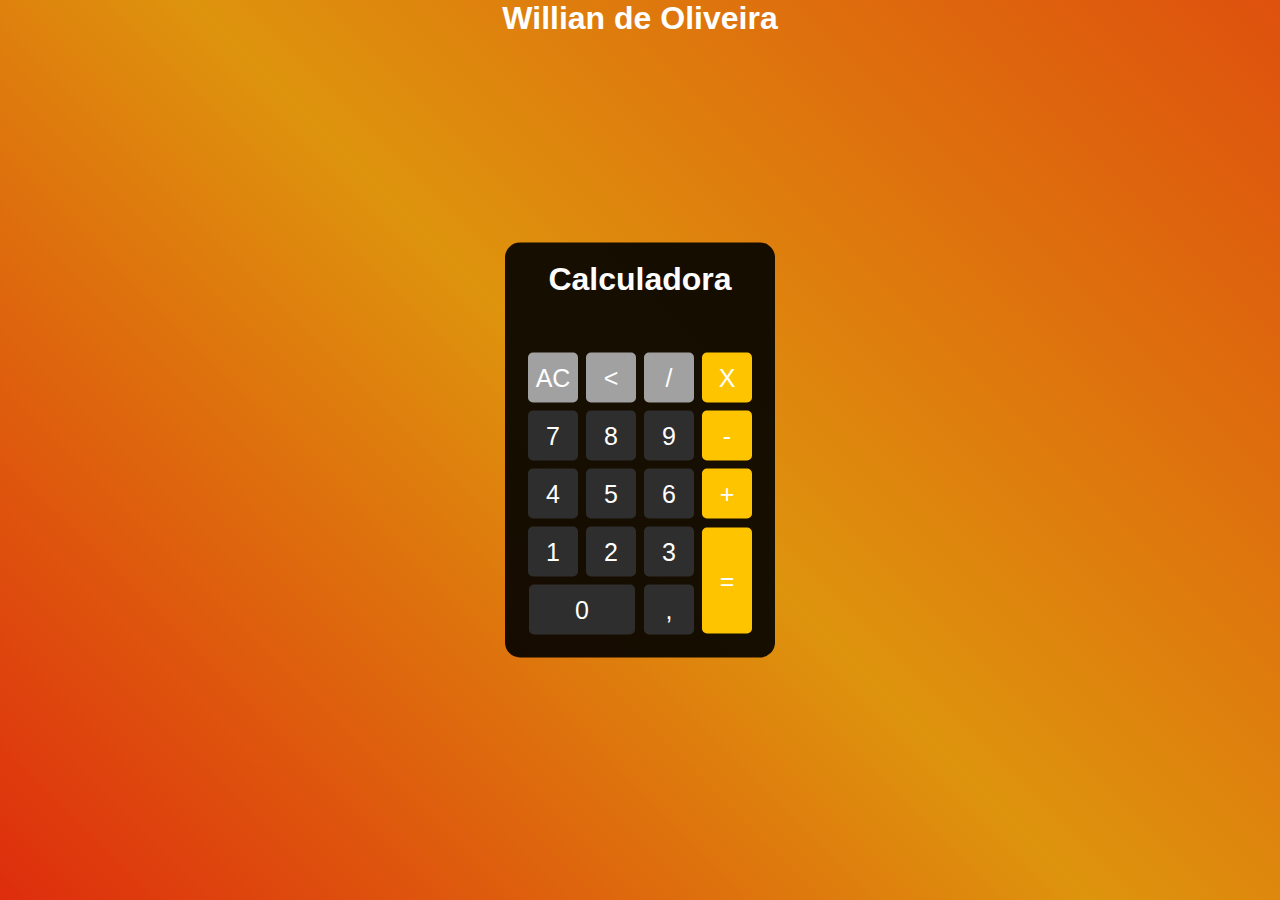
<file: Calculadora/index.html>
<!DOCTYPE html>
<html lang="pt-br">
<head>
    <meta charset="UTF-8">
    <meta name="viewport" content="width=device-width, initial-scale=1.0">
    <title>Calculadora</title>
<link rel="stylesheet" href="style.css">
</head>
<body>
    <div class="fundo">
        <h1>Willian de Oliveira</h1>
        <div class="calculadora">
            <h1 class="nome">Calculadora</h1>
            <p id="resultado"></p>
            <table>
                <tr>
                    <td><button class="botton" onclick="clean()">AC</button></td>
                    <td><button class="botton" onclick="back()"><</button></td>
                    <td><button class="botton" onclick="insert('/')">/</button></td>
                    <td><button class="botaodiferente" onclick="insert('*')">X</button></td>
                </tr>
                <tr>
                    <td><button class="botao" onclick="insert('7')">7</button></td>
                    <td><button class="botao" onclick="insert('8')">8</button></td>
                    <td><button class="botao" onclick="insert('9')">9</button></td>
                    <td><button class="botaodiferente" onclick="insert('-')">-</button></td>
                </tr>
                <tr>
                    <td><button class="botao" onclick="insert('4')">4</button></td>
                    <td><button class="botao" onclick="insert('5')">5</button></td>
                    <td><button class="botao" onclick="insert('6')">6</button></td>
                    <td><button class="botaodiferente" onclick="insert('+')">+</button></td>
                </tr>
                <tr>
                    <td><button class="botao" onclick="insert('1')">1</button></td>
                    <td><button class="botao" onclick="insert('2')">2</button></td>
                    <td><button class="botao" onclick="insert('3')">3</button></td>
                    <td rowspan="2"><button class="botaodiferente" style="height: 106px;" onclick="calcular()">=</button></td>
                </tr>
                <tr>
                    <td colspan="2"><button class="botao" style="width: 106px;" onclick="insert('0')">0</button></td>
                    <td><button class="botao" onclick="insert(',')">,</button></td>
                </tr>
            </table>
        </div>
    </div>
    <script>
        function insert(num)
        {
        let numero = document.getElementById('resultado').innerHTML 
        document.getElementById('resultado').innerHTML = numero + num
        }
        function clean()
        {
            document.getElementById('resultado').innerHTML = "";
        }
        function back()
        {
            let resultado = document.getElementById('resultado').innerHTML;
            document.getElementById('resultado').innerHTML = resultado.substring(0, resultado.length -1);
        }
        function calcular()
        {
            let resultado = document.getElementById('resultado').innerHTML;
            if(resultado)
            {
                document.getElementById('resultado').innerHTML = eval(resultado);
            }
            else
            {
                document.getElementById('resultado').innerHTML = "Nada..."
            }
        }

    </script>
</body>
</html>
</file>
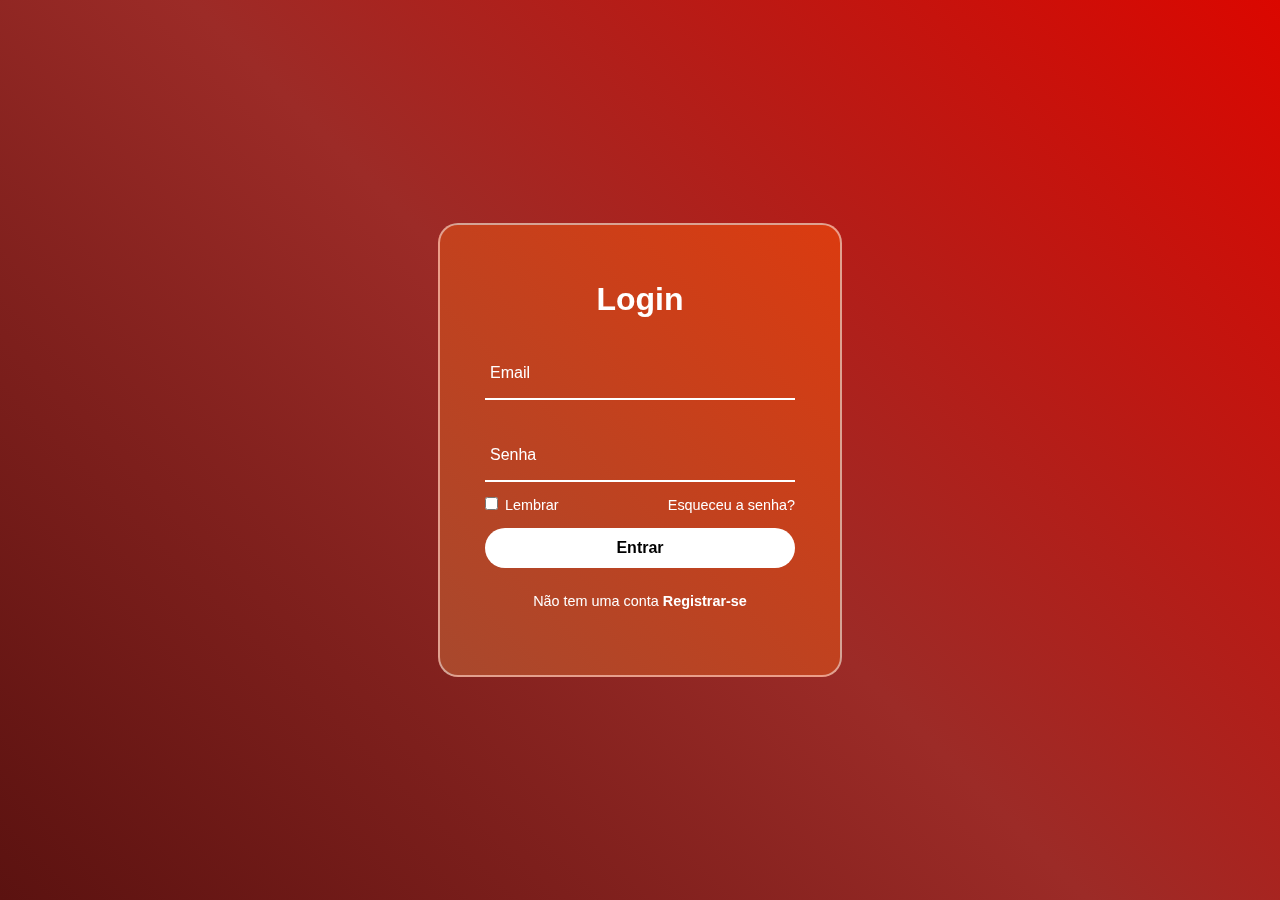
<file: Formulario Simples/index.html>
<!DOCTYPE html>
<html lang="pt-br">
<head>
    <meta charset="UTF-8">
    <meta name="viewport" content="width=device-width, initial-scale=1.0">
    <link rel="stylesheet" href="https://cdnjs.cloudflare.com/ajax/libs/font-awesome/6.4.2/css/all.min.css" integrity="sha512-z3gLpd7yknf1YoNbCzqRKc4qyor8gaKU1qmn+CShxbuBusANI9QpRohGBreCFkKxLhei6S9CQXFEbbKuqLg0DA==" crossorigin="anonymous" referrerpolicy="no-referrer" />
    
    <title>Formulário</title>
    <link rel="stylesheet" href="style.css">
</head>
<body>
    <section>
        <div class="form-box">
            <div class="form-value">
                <form action="">
                    <h2>Login</h2>
                        <div class="inputbox">
                            <i class="fa-solid fa-envelope"></i>
                            <input type="email" required>
                            <label for="">Email</label>
                        </div>
                        <div class="inputbox">
                            <i class="fa-solid fa-lock"></i>
                            <input type="password" required>
                            <label for="">Senha</label>
                        </div>
                        <div class="forget">
                            <label for=""><input type="checkbox"> Lembrar</label>
                            
                            <label for=""> <a href="#">Esqueceu a senha?</a> </label>
                        
                        </div>
                        <button>Entrar</button>

                        <div class="register">
                        <p>Não tem uma conta <a href="#">Registrar-se</a></p>
                        </div>
                </form>
            </div>
        </div>
    </section>
</body>
</html>
</file>
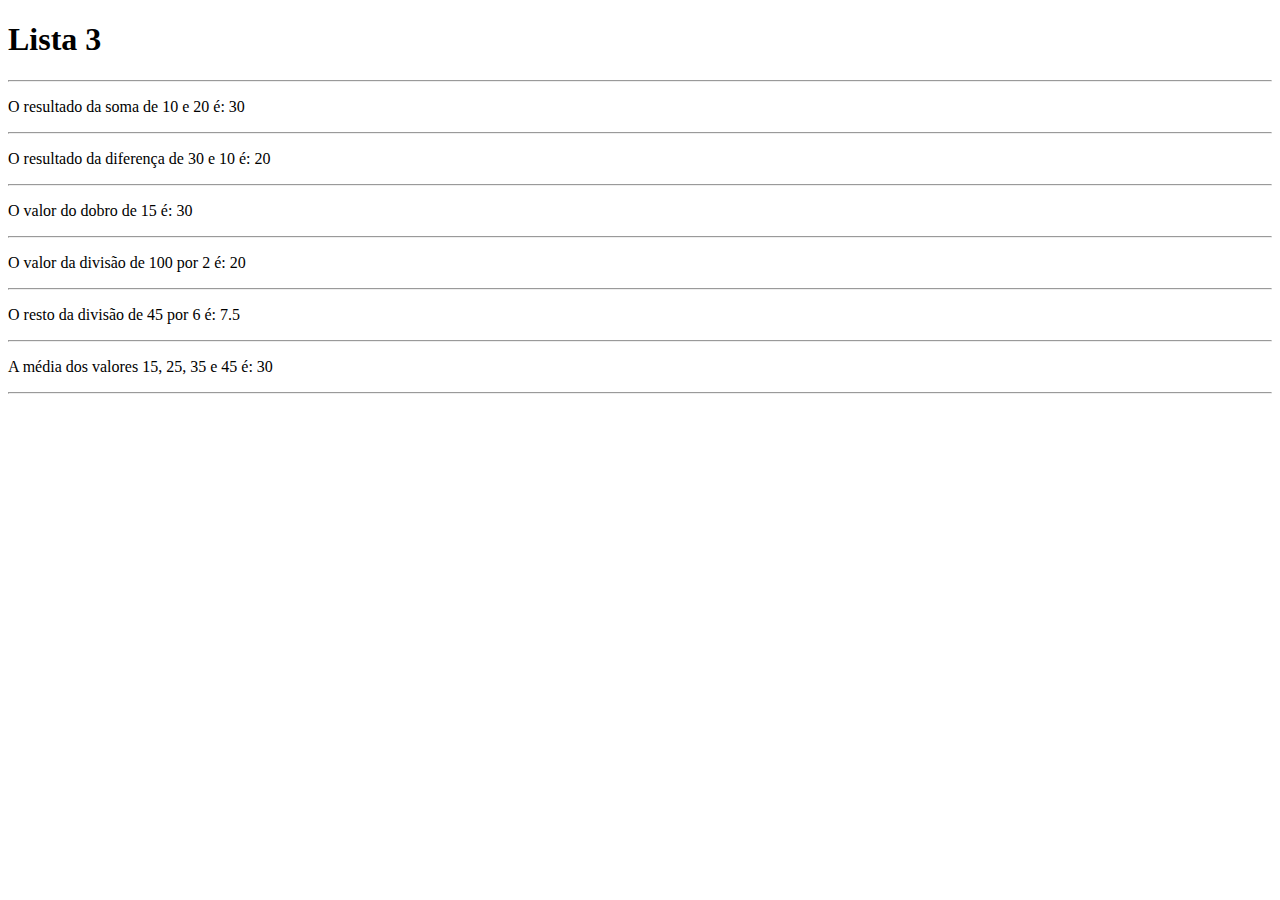
<file: Lista 3/index.html>
<!DOCTYPE html>
<html lang="pt-br">

<head>
    <meta charset="UTF-8">
    <meta name="viewport" content="width=device-width, initial-scale=1.0">
    <title>Lista 3</title>
</head>
 <body>
    <h1>Lista 3</h1>
<hr>
    
    <p>O resultado da soma de 10 e 20 é: <span id="resultado"></span></p>
    
    <script>
        let resultado = 10 + 20;
        document.getElementById("resultado").innerHTML = resultado
    </script>
<hr>

    <p>O resultado da diferença de 30 e 10 é: <span id="resulta"></span></p>

    <script>
        let resulta = 30 - 10;
        document.getElementById("resulta").innerHTML = resulta
    </script>
<hr>

    <p>O valor do dobro de 15 é: <span id="dobro"></span></p>

    <script>
        let dobro = 15 * 2;
        document.getElementById("dobro").innerHTML = dobro
    </script>
<hr>

    <p>O valor da divisão de 100 por 2 é: <span id="divisao"></span></p>

    <script>
        let divisao = 100 / 5 
        document.getElementById("divisao").innerHTML = divisao
    </script>
<hr>

    <p>O resto da divisão de 45 por 6 é: <span id="resto"></span></p>

    <script>
        let resto = 45 / 6 
        document.getElementById("resto").innerHTML = resto
    </script>
<hr>

    <p>A média dos valores 15, 25, 35 e 45 é: <span id="media"></span></p>

    <script>
        let soma = 15 + 25 + 35 + 45
        let media = soma / 4        
        document.getElementById("media").innerHTML = media;
    </script>
<hr>

 </body>
</html>
</file>
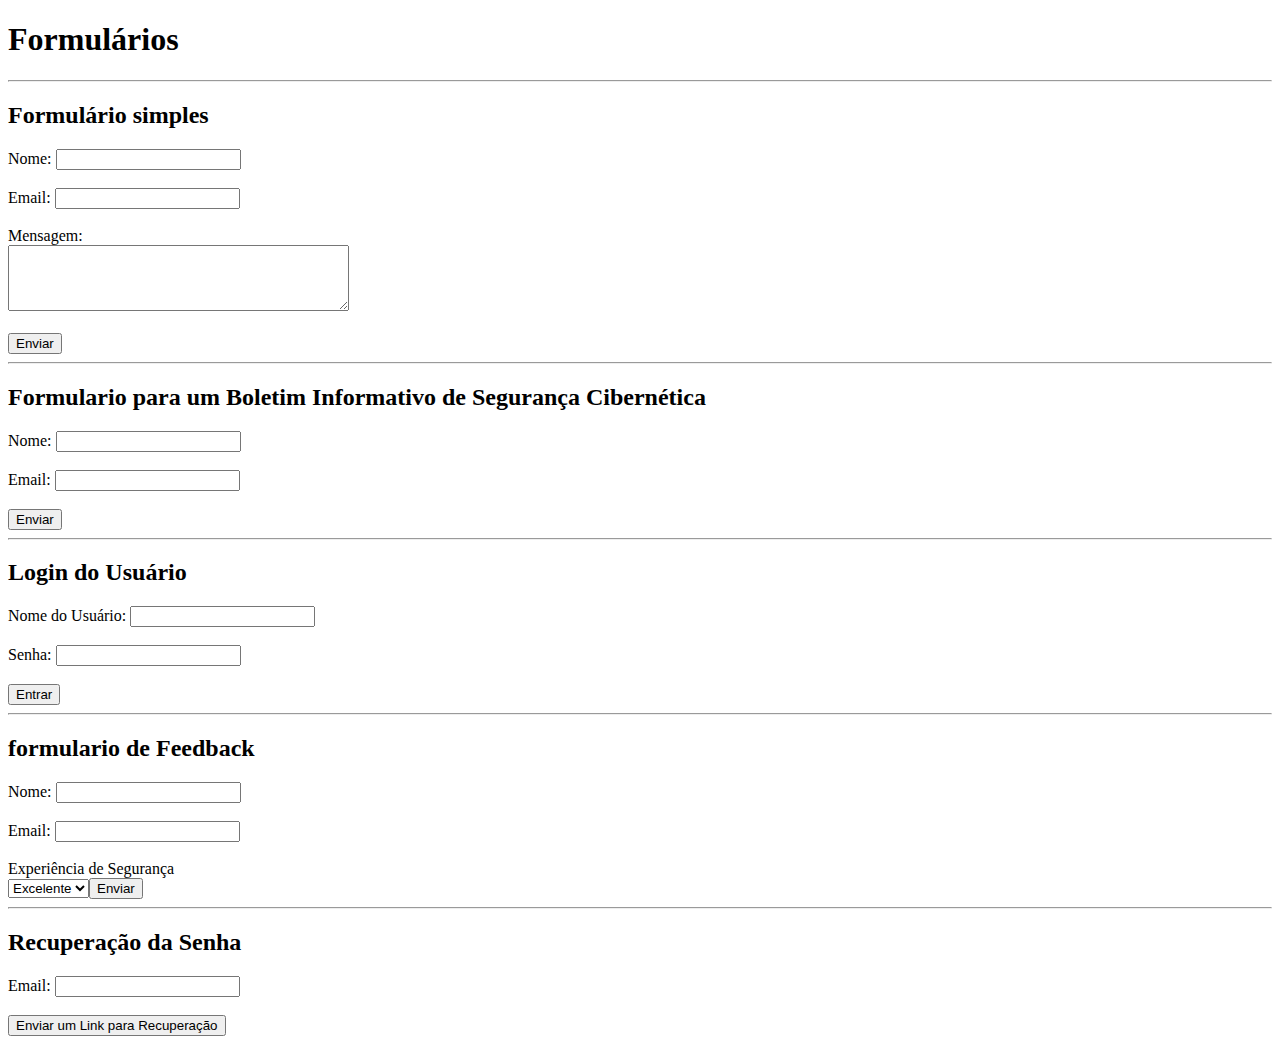
<file: Lista 1/Formulários/index.html>
<!DOCTYPE html>
<html lang="pt-br">
<head>
    <meta charset="UTF-8">
    <meta name="viewport" content="width=device-width, initial-scale=1.0">
    <title>Formulários</title>
</head>
<body>
    
    <h1>Formulários</h1>

<hr>

<h2>Formulário simples</h2>

<form action="processar_formulario.php" method="post">
 
    <label for="none">Nome:</label>
 <input type="text" id="none" name="none" required><br><br>

   <label for="Email">Email:</label>
 <input type="email" id="email" name="email" required><br><br>

   <label for="mensagem">Mensagem:</label><br>
 <textarea name="mensagem" id="mensagem" cols="40" rows="4" required></textarea><br><br>

 <input type="submit" value="Enviar">

</form>

<hr>

<h2>Formulario para um Boletim Informativo de Segurança Cibernética </h2>

<form action="processar_formulario.php" method="post">
 <label for="name">Nome:</label>
 <input type="text" id="name" name="none" required><br><br>
 
 <label for="email">Email:</label>
 <input type="text" id="email" name="email" required><br><br>

 <input type="submit" value="Enviar">
</form>

<hr>

<h2>Login do Usuário</h2>

<form action="processar_formulario.php" method="post">
    <label for="name">Nome do Usuário:</label>
    <input type="text" id="username" name="username" required><br><br>
    
    <label for="password">Senha:</label>
    <input type="password" id="password" name="password" required> <br><br>

    <input type="submit" value="Entrar">
</form>

<hr>

<h2>formulario de Feedback</h2>

<form action="processar_formulario.php" method="post">
    <label for="nome">Nome:</label>
    <input type="text" id="nome" name="nome" required><br><br>

    <label for="email">Email:</label>
    <input type="email" id="email" name="email" required><br><br>

    <label for="experiencia">Experiência de Segurança</label><br>
    <select name="experiencia" id="experiencia"> 
        <option value="excelente">Excelente</option>
        <option value="boa">Boa</option>
        <option value="ruim">Ruim</option><br><br>

        <label for="comentario">Comentário:</label>
        <textarea name="comentario" id="comentario" cols="40" rows="4"></textarea><br><br>

    <input type="submit" value="Enviar">    
    </form>

    <hr>

    <h2>Recuperação da Senha</h2>

    <form action="processar_formulario.php" method="post">

        <label for="email">Email:</label>
        <input type="email" id="email" name="email" required><br><br>

    <input type="submit" value="Enviar um Link para Recuperação">

    </form>
</body>
</html>
</file>
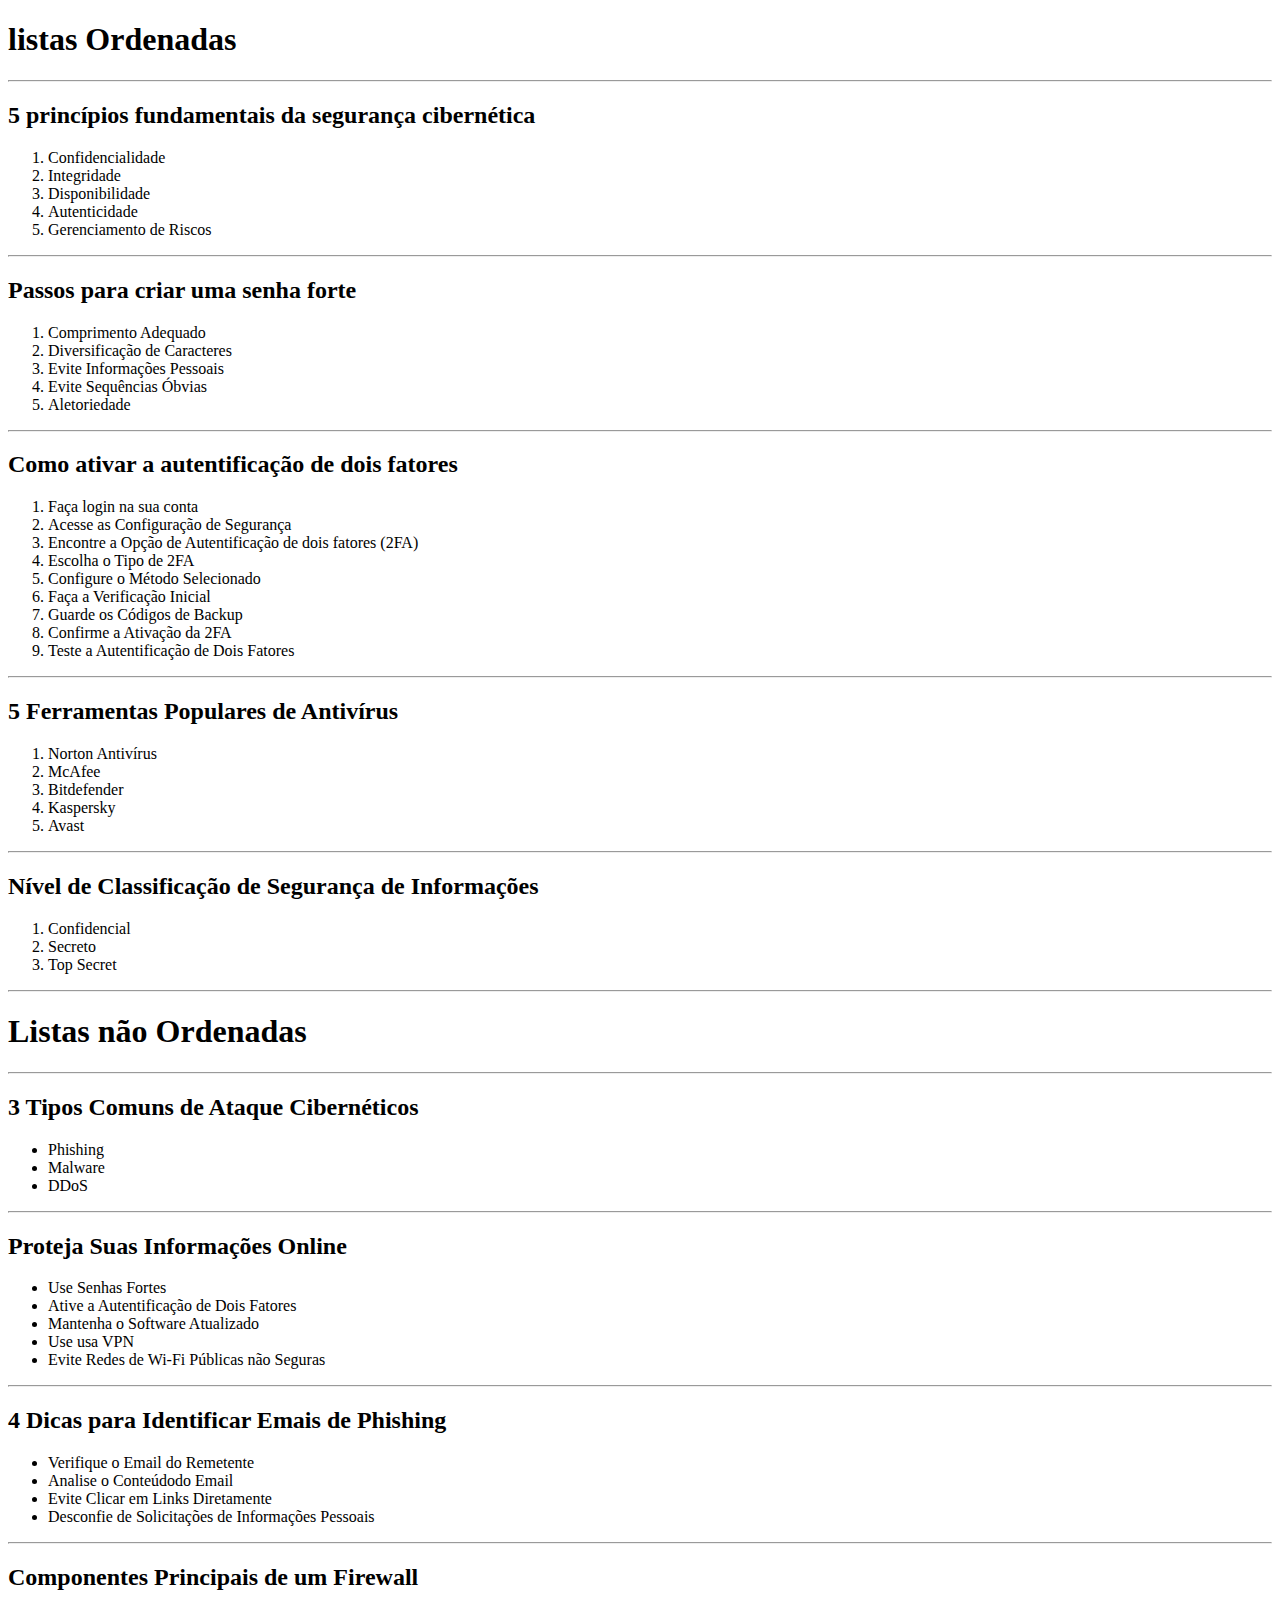
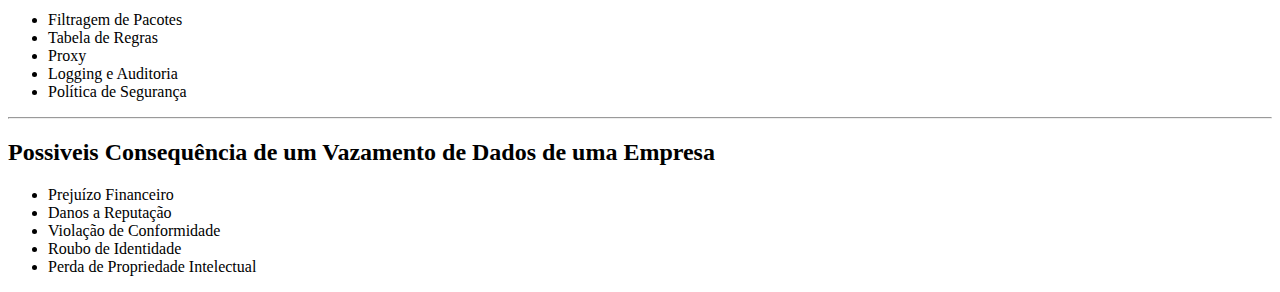
<file: Lista 1/Listas 1/index.html>
<!DOCTYPE html>
<html lang="pt-br">
<head>
    <meta charset="UTF-8">
    <meta name="viewport" content="width=device-width, initial-scale=1.0">
    <title>listas</title>
</head>
<body>
    <h1>listas Ordenadas</h1>
    <hr>
    <h2>5 princípios fundamentais da segurança cibernética</h2>
   
    <ol>
    <li>Confidencialidade</li>
    <li>Integridade</li>
    <li>Disponibilidade</li>
    <li>Autenticidade</li>
    <li>Gerenciamento de Riscos</li>
</ol>

<hr>

<h2>Passos para criar uma senha forte</h2>

<ol>
    <li>Comprimento Adequado</li>
    <li>Diversificação de Caracteres</li>
    <li>Evite Informações Pessoais</li>
    <li>Evite Sequências Óbvias</li>
    <li>Aletoriedade</li>
</ol>

<hr>

<h2>Como ativar a autentificação de dois fatores</h2>

<ol>
    <li>Faça login na sua conta</li>
    <li>Acesse as Configuração de Segurança</li>
    <li>Encontre a Opção de Autentificação de dois fatores (2FA)</li>
    <li>Escolha o Tipo de 2FA</li>
    <li>Configure o Método Selecionado</li>
    <li>Faça a Verificação Inicial</li>
    <li>Guarde os Códigos de Backup</li>
    <li>Confirme a Ativação da 2FA</li>
    <li>Teste a Autentificação de Dois Fatores</li>
</ol>

<hr>

<h2>5 Ferramentas Populares de Antivírus</h2>

<ol>
    <li>Norton Antivírus</li>
    <li>McAfee</li>
    <li>Bitdefender</li>
    <li>Kaspersky</li>
    <li>Avast</li>
</ol>

<hr>

<h2>Nível de Classificação de Segurança de Informações</h2>

<ol>
    <li>Confidencial</li>
    <li>Secreto</li>
    <li>Top Secret</li>
</ol>

<hr>

<h1>Listas não Ordenadas</h1>
<hr>

<h2>3 Tipos Comuns de Ataque Cibernéticos</h2>

<ul>
    <li>Phishing</li>
    <li>Malware</li>
    <li>DDoS</li>
</ul>

<hr>

<h2>Proteja Suas Informações Online</h2>

<ul>
    <li>Use Senhas Fortes</li>
    <li>Ative a Autentificação de Dois Fatores</li>
    <li>Mantenha o Software Atualizado</li>
    <li>Use usa VPN</li>
    <li>Evite Redes de Wi-Fi Públicas não Seguras</li>
</ul>

<hr>

<h2>4 Dicas para Identificar Emais  de Phishing</h2>

<ul>
    <li>Verifique o Email do Remetente</li>
    <li>Analise o Conteúdodo Email</li>
    <li>Evite Clicar em Links Diretamente</li>
    <li>Desconfie de Solicitações de Informações Pessoais</li>
</ul>

<hr>

<h2>Componentes Principais de um Firewall</h2>

<ul>
    <li>Filtragem de Pacotes</li>
    <li>Tabela de Regras</li>
    <li>Proxy</li>
    <li>Logging e Auditoria</li>
    <li>Política de Segurança</li>
</ul>

<hr>

<h2>Possiveis Consequência de um Vazamento de Dados de uma Empresa</h2>

<ul>
    <li>Prejuízo Financeiro</li>
    <li>Danos a Reputação</li>
    <li>Violação de Conformidade</li>
    <li>Roubo de Identidade</li>
    <li>Perda de Propriedade Intelectual</li>
</ul>

</body>
</html>
</file>
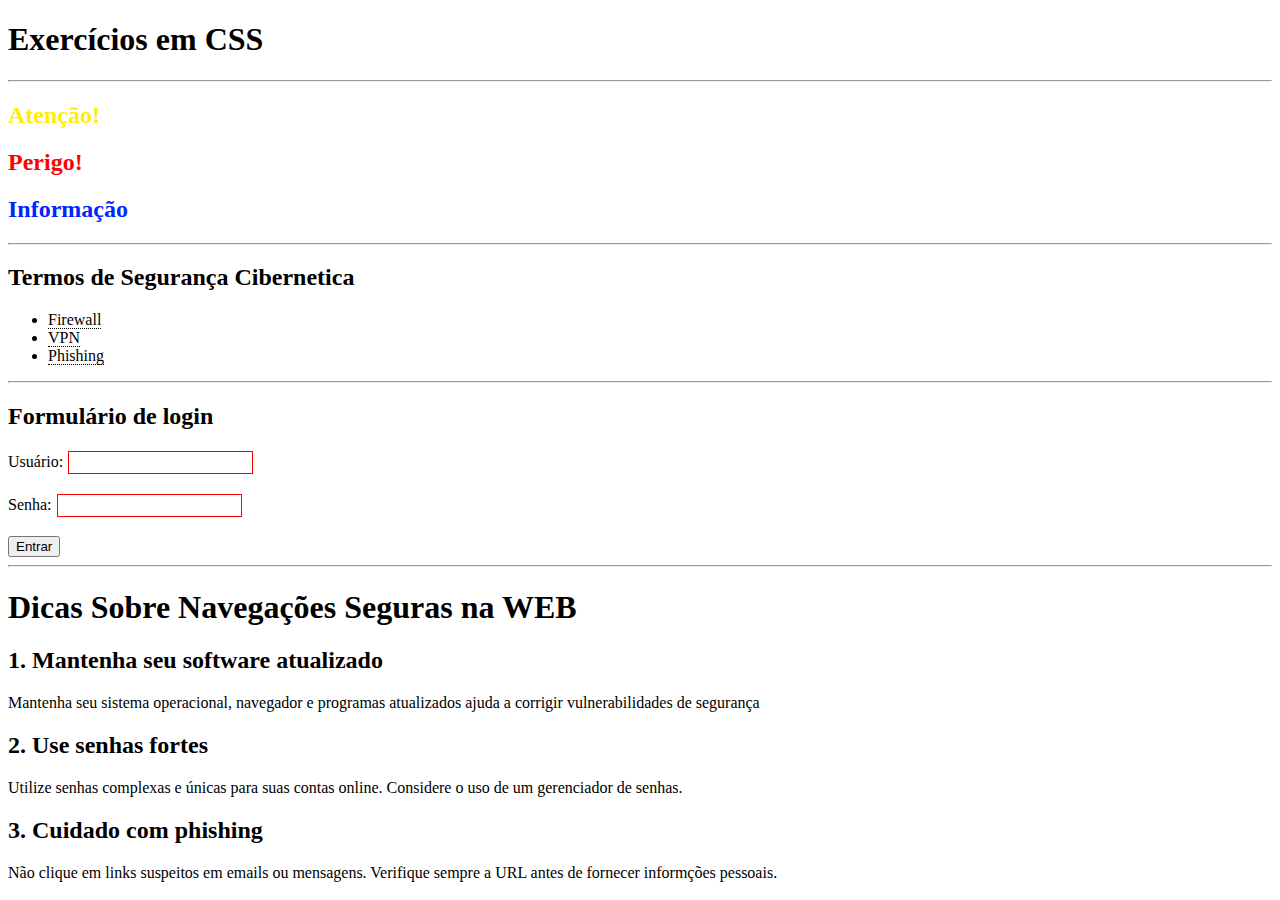
<file: Lista 2/HTML.CSS/index.html>
<!DOCTYPE html>
<html lang="pt-br">
<head>
    <meta charset="UTF-8">
    <meta name="viewport" content="width=device-width, initial-scale=1.0">
    <title>Exercícios em CSS</title>
    <link rel="stylesheet" href="style.css">

</head>
<body>
    <h1>Exercícios em CSS</h1>
 <hr>
    <h2 style="color: #ffee00;">Atenção!</h2>
    <h2 style="color: #ff0000;">Perigo!</h2>
    <h2 style="color: #0026ff;">Informação</h2>
    <hr>

    <h2>Termos de Segurança Cibernetica</h2>
    <ul>
        <li><span class="termo" dica="Um firewall é um dispositivo ou software que monitora e controla o tráfego de rede para proteger uma rede ou sistema de ameaças externas.">Firewall</span></li>
        <li><span class="termo" dica="Uma VPN é uma tecnologia que cria uma conexão criptografada entre um dispositivo e uma rede privada, aumentando a privacidade e a segurança online.">VPN</span></li>
        <li><span class="termo" dica="Phishing é uma técnica em que os criminosos enviam mensagens falsas ou fingem ser entidades confiáveis para enganar as pessoas e obter informações pessoais ou financeiras.">Phishing</span></li>
    </ul>
    <hr>
    
    <h2>Formulário de login</h2>
    
    <form action="processar_formulario.php" method="post">
        
        <label for="usuario" class="style">Usuário:</label>
       <input type="text" id="usuario"
        name="usuario" required> <br><br>

        <label for="senha">Senha:</label>
        <input type="password" id="senha" name="senha" required> <br><br>

        <input type="submit" value="Entrar">

    </form>
<hr>

<h1>Dicas Sobre Navegações Seguras na WEB</h1>
 
<h2>1. Mantenha seu software atualizado</h2>
<p>Mantenha seu sistema operacional, navegador e programas atualizados ajuda a corrigir vulnerabilidades de segurança</p>

<h2>2. Use senhas fortes</h2>
<p>Utilize senhas complexas e únicas para suas contas online. Considere o uso de um gerenciador de senhas.</p>

<h2>3. Cuidado com phishing</h2>
<p>Não clique em links suspeitos em emails ou mensagens. Verifique sempre a URL antes de fornecer informções pessoais.</p>

</body>
</html>
</file>
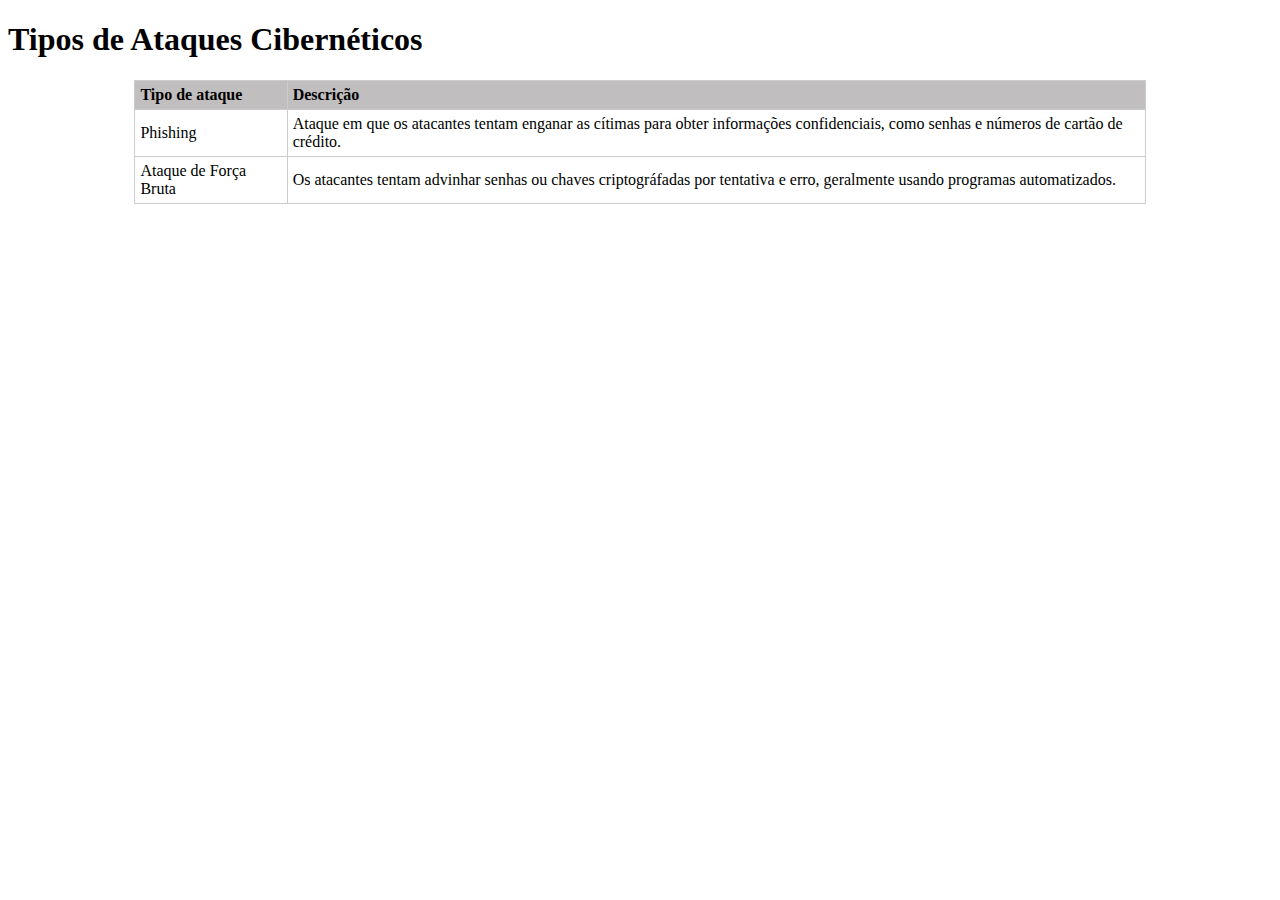
<file: Lista 2/tabela/index.html>
<!DOCTYPE html>
<html lang="pt-br">
<head>
    <meta charset="UTF-8">
    <meta name="viewport" content="width=device-width, initial-scale=1.0">
    <title>tabela</title>
    <link rel="stylesheet" href="style.css">


</head>
<body>
    <h1>Tipos de Ataques Cibernéticos</h1>

    <table>
        <tr>
            <th>Tipo de ataque</th>
            <th>Descrição</th>
        </tr>
        <tr> 
            <td>Phishing</td>
            <td>Ataque em que os atacantes tentam enganar as cítimas para obter informações confidenciais, como senhas e números de cartão de crédito.</td>
        </tr>
        <tr>
            <td>Ataque de Força Bruta</td>
            <td>Os atacantes tentam advinhar senhas ou chaves criptográfadas por tentativa e erro, geralmente usando programas automatizados.</td>

        </tr>
    </table>
    
</body>
</html>
</file>
<file: Calculadora/style.css>
* {
    margin: 0;
    padding: 0;
}

.fundo {
    background-image: linear-gradient(45deg, #DE2D0D, #DE940D, #DE510D);
    height: 100vh;
    color: rgb(255, 255, 255);
    font-family: Arial, Helvetica, sans-serif;
    text-align: center;
}

.calculadora {
    position: absolute;
    background-color: rgba(0, 0, 0, 0.9);
    top: 50%;
    left: 50%;
    transform: translate(-50%,-50%);
    border-radius: 15px;
    padding: 18px;
}

.botao {
    width: 50px;
    height: 50px;
    font-size: 25px;
    cursor: pointer;
    margin: 3px;
    background-color: rgb(46, 46, 46);
    border: none;
    color: rgb(255, 255, 255);
    border-radius: 5px;
}

.botton{
    width: 50px;
    height: 50px;
    font-size: 25px;
    cursor: pointer;
    margin: 3px;
    background-color: rgb(161, 161, 161);
    border: none;
    color: rgb(255, 255, 255);
    border-radius: 5px;
}
.botaodiferente {
    width: 50px;
    height: 50px;
    font-size: 25px;
    cursor: pointer;
    margin: 3px;
    background-color: rgb(255, 196, 0);
    border: none;
    color: rgb(255, 255, 255);
    border-radius: 5px;
}

.botaodiferente:hover {
    background-color: rgb(218, 150, 4);
}

.botao:hover {
    background-color: black;
}

#resultado {
    background-color: rgba(0, 0, 0, 0.9)
    width: 207px;
    height: 30px;
    margin: 5px;
    font-size: 25px;
    color: rgb(255, 255, 255);
    text-align: right;
    padding: 5px;
    border-radius: 5px;
}
</file>
<file: Formulario Simples/style.css>
*{
    margin: 0;
    padding: 0;
    font-family: 'poppins',sans-serif;
}
section{
    display: flex;
    justify-content: center;
    align-items: center;
    min-height: 100vh;
    width: 100%;
    background-image: linear-gradient(45deg, #5B1210, #9C2B27, #DB0700);
    background-position: center;
    background-size: cover;
}
.form-box{
    position: relative;
    width: 400px;
    height: 450px;
    background-image: linear-gradient(45deg, #A8482D, #DB3B10);
    border: 2px solid rgba(255,255,255,0.5);
    border-radius: 20px;
    backdrop-filter: blur(15px);
    display: flex;
    justify-content: center;
    align-items: center;
}
h2{
    font-size: 2em;
    color: #fff;
    text-align: center;
}
.inputbox{
    position: relative;
    margin: 30px 0;
    width: 310px;
    border-bottom: 2px solid #fff;
}
.inputbox label{
    position: absolute;
    top: 50%;
    left: 5px;
    transform: translateY(-50%);
    color: #fff;
    font-size: 1em;
    pointer-events: none;
    transition: .5s;
}
input:focus ~ label,
input:valid ~ label{
top: -5px;
}
.inputbox input {
    width: 100%;
    height: 50px;
    background: transparent;
    border: none;
    outline: none;
    font-size: 1em;
    padding:0 35px 0 5px;
    color: #fff;
}
.fa-solid{
    position: absolute;
    right: 8px;
    color: #fff;
    font-size: 1.2em;
    top: 20px;
}
.forget{
    margin: -15px 0 15px ;
    font-size: .9em;
    color: #fff;
    display: flex;
    justify-content: space-between;  
}

.forget label input{
    margin-right: 3px;
    
}
.forget label a{
    color: #fff;
    text-decoration: none;
}
.forget label a:hover{
    text-decoration: underline;
}
button{
    width: 100%;
    height: 40px;
    border-radius: 40px;
    background: #fff;
    border: none;
    outline: none;
    cursor: pointer;
    font-size: 1em;
    font-weight: 600;
}
.register{
    font-size: .9em;
    color: #fff;
    text-align: center;
    margin: 25px 0 10px;
}
.register p a{
    text-decoration: none;
    color: #fff;
    font-weight: 600;
}
.register p a:hover{
    text-decoration: underline;
}
</file>
<file: Lista 2/HTML.CSS/style.css>
.termo {
    border-bottom: 1px dotted #000;
    cursor: pointer;
}

.termo:hover::after {
    content: attr(dica);
    background-color: #333;
    color: #fff;
    padding: 5px;
    border-radius: 5px;
    position: absolute;
    z-index: 1;
    width: 200px;
    text-align: left;
    margin-left: 20px;
}

input[type="text"],
input[type="password"] {
    border: 1px solid;
    padding: 3px;
    margin: 1px;
}

input[type="text"]:invalid, 
input[type="password"]:invalid{
    border: 1px solid red;
}

@media screen and (max-width: 600px) {
    h1 {
        font-size: 24px
    }
    ul {
        margin-left: 10px;
}
}
</file>
<file: Lista 2/tabela/style.css>
table {
    width: 80%;
    border-collapse: collapse;
    margin: 20px auto;
}

th, td {
    border: 1px solid #ccc;
    padding: 5px;
    text-align: left;
}
th {
    background-color: #c0bebe;
}

tr:nth-child(even) {
    background-color: #ffffff;
}

tr:hover {
    background-color: #d4d4d4;
}
</file>
